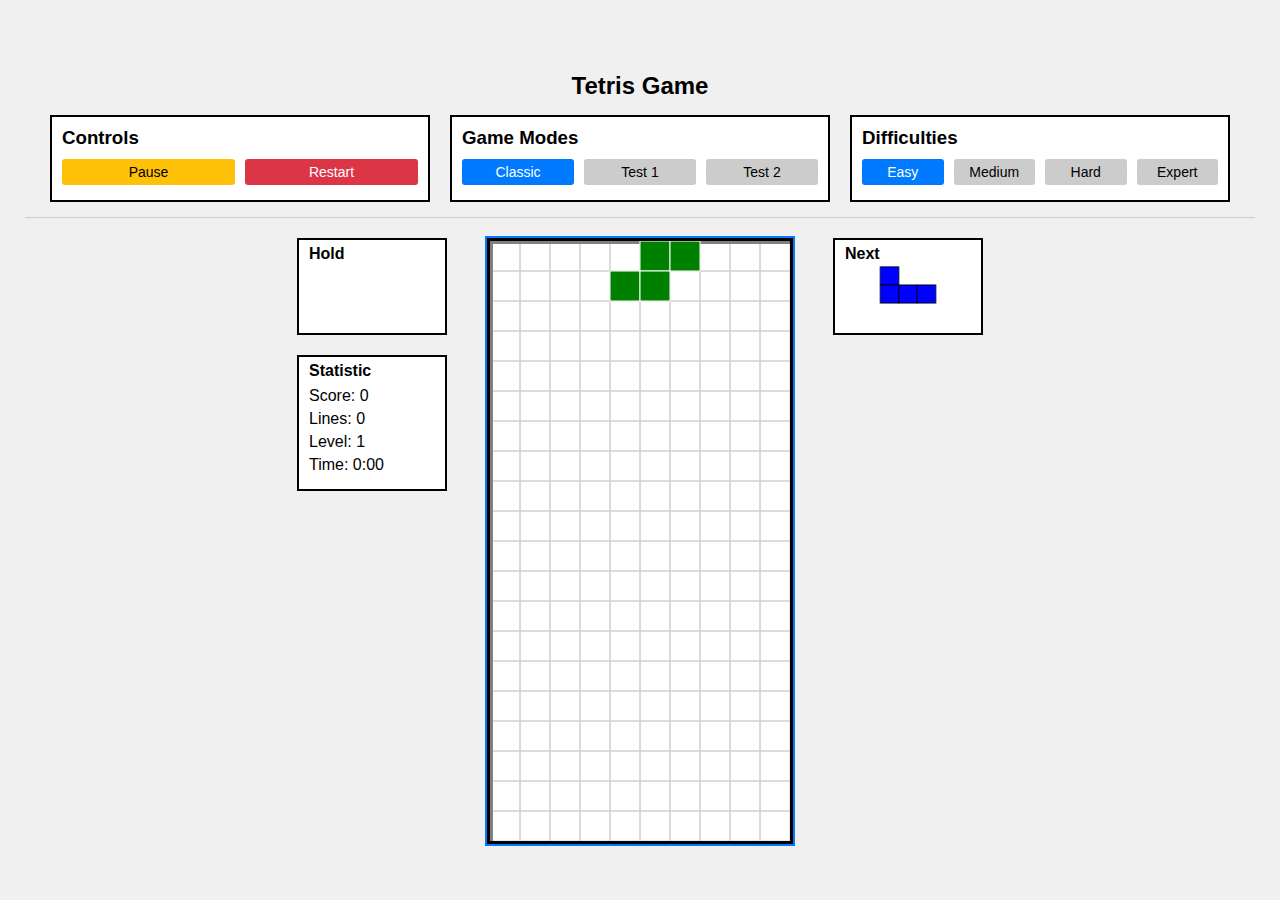
<file: index.html>
<!DOCTYPE html>
<html lang="en">
<head>
    <meta charset="UTF-8">
    <meta name="viewport" content="width=device-width, initial-scale=1.0">
    <title>Tetris Game</title>
    <link rel="stylesheet" href="style.css">
</head>
<body>
    <div id="gameContainer">
        <div id="topPanel">
            <h2>Tetris Game</h2>
            <div class="frame">
                <h3>Controls</h3>
                <div id="controls">
                    <button id="pauseButton">Pause</button>
                    <button id="restartButton">Restart</button>
                </div>
            </div>
            <div class="frame">
                <h3>Game Modes</h3>
                <div id="gameModes">
                    <button class="modeButton selected" data-mode="Classic">Classic</button>
                    <button class="modeButton" data-mode="Test1">Test 1</button>
                    <button class="modeButton" data-mode="Test2">Test 2</button>
                </div>
            </div>
            <div class="frame">
                <h3>Difficulties</h3>
                <div id="difficulties">
                    <button class="difficultyButton selected" data-difficulty="EASY">Easy</button>
                    <button class="difficultyButton" data-difficulty="MEDIUM">Medium</button>
                    <button class="difficultyButton" data-difficulty="HARD">Hard</button>
                    <button class="difficultyButton" data-difficulty="EXPERT">Expert</button>
                </div>
            </div>
        </div>
        <div id="gameArea">
            <div id="leftSidePanel" class="sidePanel">
                <div class="pieceDisplay">
                    <span class="pieceLabel">Hold</span>
                    <canvas id="heldPieceCanvas"></canvas>
                </div>
                <div class="infoContainer">
                    <span class="pieceLabel">Statistic</span>
                    <div id="infoFrame">
                        <div id="infoContent"></div>
                    </div>
                </div>
            </div>
            <canvas id="tetrisCanvas" tabindex="0"></canvas>
            <div id="sidePanel">
                <div class="pieceDisplay">
                    <span class="pieceLabel">Next</span>
                    <canvas id="nextPieceCanvas"></canvas>
                </div>
            </div>
        </div>
    </div>
    <script src="tetris.js"></script>
</body>
</html>
</file>
<file: style.css>
body {
    display: flex;
    justify-content: center;
    align-items: center;
    height: 100vh;
    margin: 0;
    background-color: #f0f0f0;
    font-family: Arial, sans-serif;
}

#gameContainer {
    display: flex;
    flex-direction: column;
    align-items: center;
    width: 100%;
    max-width: 1200px;
    margin: 0 auto;
}

#tetrisCanvas {
    border: 3px solid #000;
    margin: 0 20px; /* Add 20px margin on both sides of the canvas */
}

#tetrisCanvas:focus {
    outline: 2px solid #007bff; /* or any color you prefer */
}

.sidePanel {
    display: flex;
    flex-direction: column;
    width: 150px;
    margin: 0;
}

.frame {
    border: 2px solid #000;
    background-color: #fff;
    padding: 10px;
    box-sizing: border-box;
    margin-bottom: 20px;
}

.frame h3 {
    margin-top: 0;
    margin-bottom: 10px;
}

button {
    display: block;
    width: 100%;
    margin-bottom: 5px;
    padding: 5px;
    border: none;
    border-radius: 3px;
    cursor: pointer;
    font-size: 14px;
}

.modeButton, .difficultyButton {
    background-color: #ccc;
    color: #000;
}

.modeButton.selected, .difficultyButton.selected {
    background-color: #007bff;
    color: #fff;
}

#pauseButton {
    background-color: #ffc107;
}

#pauseButton.resume {
    background-color: #28a745;
}

#restartButton {
    background-color: #dc3545;
    color: #fff;
}

.infoContainer, .pieceDisplay {
    position: relative;
    border: 2px solid #000;
    background-color: #fff;
    padding: 10px;
    box-sizing: border-box;
    margin-bottom: 20px;
}

.infoContainer {
    display: flex;
    flex-direction: column;
    border: 2px solid #000;
    background-color: #fff;
    padding: 10px;
    box-sizing: border-box;
    margin-bottom: 20px;
    height: auto; /* Allow height to adjust automatically */
    min-height: 120px; /* Set a minimum height */
}

#infoFrame {
    flex-grow: 1;
    overflow: visible; /* Allow content to be fully visible */
    padding-top: 15px;
}

#infoContent p {
    margin: 5px 0;
}

.pieceDisplay {
    position: relative;
    border: 2px solid #000;
    background-color: #fff;
    padding: 25px 10px 10px;
    box-sizing: border-box;
    margin-bottom: 20px;
    width: 100%;
    height: auto;
}

.pieceLabel {
    position: absolute;
    top: 5px;
    left: 10px;
    font-weight: bold;
}

#nextPieceCanvas, #heldPieceCanvas {
    display: block;
    margin: 0 auto; /* Center the canvas horizontally */
    max-width: 100%; /* Ensure it doesn't overflow the container */
}

#topPanel {
    width: 100%;
    padding: 15px;
    background-color: #f0f0f0;
    border-bottom: 1px solid #ccc;
    display: flex;
    flex-wrap: wrap;
    justify-content: space-between;
    align-items: center;
}

#topPanel h2 {
    margin: 0;
    flex-basis: 100%;
    text-align: center;
    margin-bottom: 15px;
}

#topPanel .frame {
    flex: 1;
    margin: 0 10px;
    min-width: 200px;
}

#topPanel h3 {
    margin-top: 0;
    margin-bottom: 10px;
}

#controls, #gameModes, #difficulties {
    display: flex;
    gap: 10px;
    justify-content: center;
    flex-wrap: nowrap; /* Prevent wrapping */
    overflow-x: auto; /* Allow horizontal scrolling if needed */
}

#controls button, #gameModes button, #difficulties button {
    padding: 5px 10px;
    cursor: pointer;
    white-space: nowrap; /* Prevent button text from wrapping */
}

#gameArea {
    display: flex;
    justify-content: center;
    width: 100%;
    margin-top: 20px;
}

#leftSidePanel, #sidePanel {
    display: flex;
    flex-direction: column;
    width: 150px;
    margin: 0 20px;
}

#leftSidePanel {
    margin-right: 20px;
}

#sidePanel {
    margin-left: 20px;
}

/* Ensure the canvas maintains its size */
#tetrisCanvas {
    /* Add any specific styles for the canvas if needed */
}

/* Add any additional styles for the existing elements as needed */
</file>
